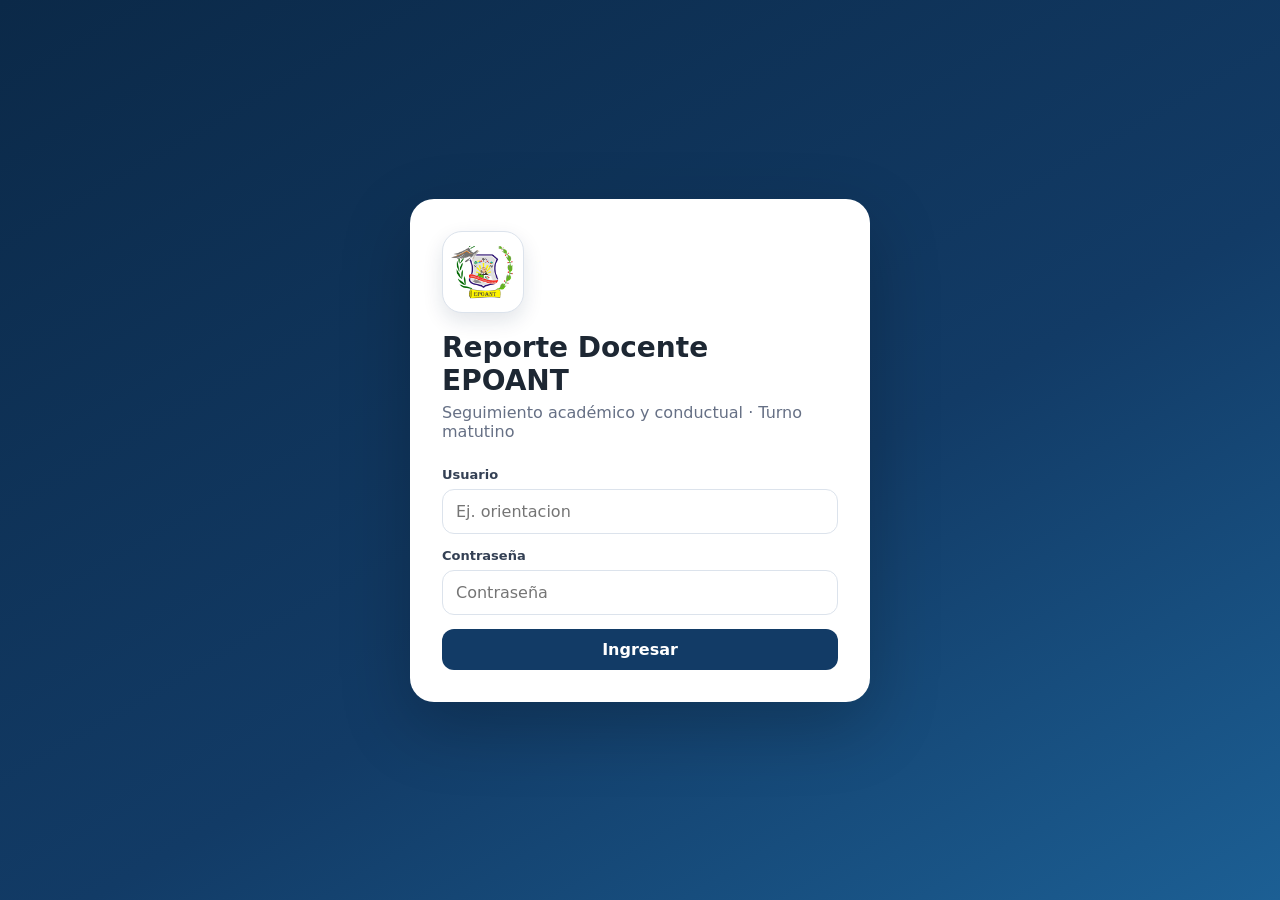
<file: index.html>
<!doctype html>
<html lang="es">
<head>
    <meta charset="utf-8">
  <meta name="viewport" content="width=device-width,initial-scale=1,viewport-fit=cover">
  <title>Reporte Docente EPOANT</title>
  <link rel="icon" type="image/png" href="favicon.png">
  <style>
    :root{--navy:#123b66;--navy2:#0b2948;--gold:#d4a62a;--bg:#f4f7fb;--card:#fff;--text:#1d2733;--muted:#667085;--border:#dce3ec;--ok:#16794a;--danger:#b42318;--warn:#b54708;--shadow:0 8px 28px rgba(17,42,75,.10)}
    *{box-sizing:border-box} body{margin:0;font-family:Inter,system-ui,-apple-system,BlinkMacSystemFont,"Segoe UI",sans-serif;background:var(--bg);color:var(--text)}
    button,input,select,textarea{font:inherit} button{cursor:pointer}.hidden{display:none!important}
    .loginShell{min-height:100vh;display:grid;place-items:center;padding:24px;background:linear-gradient(150deg,var(--navy2),var(--navy) 58%,#1c5f94)}
    .loginCard{width:min(460px,100%);background:white;border-radius:24px;padding:32px;box-shadow:0 24px 70px rgba(0,0,0,.22)}
    .brandMark{width:82px;height:82px;border-radius:20px;background:#fff;display:grid;place-items:center;margin-bottom:18px;border:1px solid var(--border);box-shadow:0 8px 20px rgba(17,42,75,.12);overflow:hidden}.brandMark img{width:72px;height:72px;object-fit:contain;display:block}
    h1{font-size:28px;margin:0 0 6px}.sub{color:var(--muted);margin:0 0 26px}.field{margin:14px 0}.field label{display:block;font-weight:700;font-size:13px;margin-bottom:7px;color:#344054}.input{width:100%;border:1px solid var(--border);border-radius:12px;padding:12px 13px;background:white;outline:none}.input:focus{border-color:#78a7d4;box-shadow:0 0 0 3px rgba(56,125,190,.12)}
    .btn{border:0;border-radius:12px;padding:11px 15px;font-weight:800}.btnPrimary{background:var(--navy);color:white}.btnPrimary:hover{background:var(--navy2)}.btnGold{background:var(--gold);color:#1f2a36}.btnLight{background:#eef3f8;color:var(--navy)}.btnDanger{background:#fff0ef;color:var(--danger)}.btn:disabled{opacity:.55;cursor:not-allowed}.full{width:100%}
    .status{margin-top:12px;padding:10px 12px;border-radius:10px;font-size:14px}.status.ok{background:#ecfdf3;color:var(--ok)}.status.err{background:#fef3f2;color:var(--danger)}
    .app{min-height:100vh}.topbar{height:70px;background:white;border-bottom:1px solid var(--border);display:flex;align-items:center;justify-content:space-between;padding:0 24px;position:sticky;top:0;z-index:20}.topBrand{display:flex;align-items:center;gap:12px;font-weight:900;color:var(--navy)}.miniMark{width:44px;height:44px;border-radius:12px;background:#fff;display:grid;place-items:center;border:1px solid var(--border);overflow:hidden}.miniMark img{width:40px;height:40px;object-fit:contain;display:block}.userBox{text-align:right}.userBox b{display:block}.userBox small{color:var(--muted)}
    .layout{display:grid;grid-template-columns:230px 1fr;min-height:calc(100vh - 70px)}.sidebar{background:var(--navy2);padding:22px 14px;color:white;position:sticky;top:70px;height:calc(100vh - 70px)}.navBtn{width:100%;border:0;background:transparent;color:#dbe8f4;text-align:left;padding:12px 13px;border-radius:10px;margin:4px 0;font-weight:700}.navBtn:hover,.navBtn.active{background:rgba(255,255,255,.12);color:white}.navBtn.logout{margin-top:22px;color:#ffd3d0}
    .main{padding:26px;max-width:1400px;width:100%;margin:0 auto}.pageHead{display:flex;justify-content:space-between;align-items:flex-end;gap:16px;margin-bottom:20px}.pageHead h2{margin:0;font-size:25px}.pageHead p{margin:5px 0 0;color:var(--muted)}
    .stats{display:grid;grid-template-columns:repeat(auto-fit,minmax(150px,1fr));gap:14px;margin-bottom:20px}.stat{background:white;border:1px solid var(--border);border-radius:16px;padding:18px;box-shadow:var(--shadow)}.stat span{color:var(--muted);font-size:13px}.stat strong{display:block;font-size:30px;margin-top:4px;color:var(--navy)}
    .card{background:white;border:1px solid var(--border);border-radius:17px;padding:20px;box-shadow:var(--shadow);margin-bottom:18px}.grid2{display:grid;grid-template-columns:1fr 1fr;gap:16px}.grid3{display:grid;grid-template-columns:repeat(3,1fr);gap:14px}.areaGrid{display:grid;grid-template-columns:repeat(5,1fr);gap:10px}.areaBtn{border:1px solid var(--border);background:white;border-radius:12px;padding:13px 8px;font-weight:800;color:#344054}.areaBtn.sel{border-color:var(--navy);background:#edf5fc;color:var(--navy)}
    .reportList{display:grid;gap:12px}.report{background:white;border:1px solid var(--border);border-left:5px solid #98a2b3;border-radius:14px;padding:16px}.report.URGENTE{border-left-color:var(--danger)}.report.IMPORTANTE{border-left-color:var(--warn)}.report.POSITIVO{border-left-color:var(--ok)}.reportTop{display:flex;justify-content:space-between;gap:12px}.report h3{font-size:16px;margin:0 0 5px}.meta{font-size:13px;color:var(--muted)}.chips{display:flex;gap:7px;flex-wrap:wrap;margin:10px 0}.chip{font-size:12px;border-radius:999px;padding:5px 8px;background:#eef3f8;color:#344054;font-weight:700}.chip.red{background:#fef3f2;color:var(--danger)}.chip.green{background:#ecfdf3;color:var(--ok)}.reportActions{display:flex;gap:8px;flex-wrap:wrap;margin-top:13px}.smallBtn{border:0;border-radius:9px;padding:8px 10px;font-size:12px;font-weight:800;background:#eef3f8;color:var(--navy)}
    .filters{display:grid;grid-template-columns:1fr 1fr 1fr 2fr auto;gap:10px}.empty{text-align:center;color:var(--muted);padding:36px 10px}.teacherRow{display:grid;grid-template-columns:minmax(210px,2fr) minmax(150px,1fr) minmax(120px,.8fr) auto;gap:12px;padding:14px 0;border-bottom:1px solid var(--border);align-items:center}.teacherMain small,.teacherMeta{display:block;color:var(--muted);font-size:12px;margin-top:4px}.teacherActions{display:flex;gap:7px;justify-content:flex-end;flex-wrap:wrap}.teacherState{display:inline-flex;align-items:center;padding:4px 8px;border-radius:999px;font-size:11px;font-weight:800;background:#edf7ef;color:#20733b}.teacherState.off{background:#fcebec;color:#a12b34}.tempPass{font-size:21px;font-weight:900;padding:12px 14px;border:1px dashed var(--blue);border-radius:12px;background:#f7fbff;text-align:center;word-break:break-all}
    .modalBack{position:fixed;inset:0;background:rgba(5,20,35,.55);display:grid;place-items:center;padding:20px;z-index:100}.modal{width:min(620px,100%);max-height:90vh;overflow:auto;background:white;border-radius:18px;padding:22px;box-shadow:0 30px 80px rgba(0,0,0,.35)}.modal h3{margin-top:0}.modalActions{display:flex;justify-content:flex-end;gap:10px;margin-top:16px}
    .notice{padding:12px 14px;border-radius:12px;background:#fff8e7;color:#7a5000;margin-bottom:14px;font-size:14px}

    .quickFilters{display:flex;gap:8px;flex-wrap:wrap;margin-top:12px}.quickFilter{border:1px solid var(--border);background:#fff;color:#344054;border-radius:999px;padding:8px 11px;font-size:12px;font-weight:800}.quickFilter:hover,.quickFilter.active{background:#edf5fc;border-color:#8bb5dc;color:var(--navy)}
    .alertList{display:grid;gap:10px}.alertRow{display:grid;grid-template-columns:minmax(0,1.5fr) repeat(4,minmax(75px,.5fr)) auto;gap:10px;align-items:center;border:1px solid var(--border);border-left:5px solid var(--warn);border-radius:13px;padding:13px 14px;background:#fff}.alertRow.URGENTE{border-left-color:var(--danger)}.alertName{font-weight:900;color:#1d2733}.alertMeta{font-size:12px;color:var(--muted);margin-top:3px}.alertMetric{text-align:center}.alertMetric strong{display:block;font-size:18px;color:var(--navy)}.alertMetric span{font-size:11px;color:var(--muted)}
    .summaryGrid{display:grid;grid-template-columns:repeat(4,minmax(0,1fr));gap:9px;margin:13px 0}.summaryMini{border:1px solid var(--border);border-radius:12px;padding:11px;background:#f9fbfd;text-align:center}.summaryMini strong{display:block;font-size:22px;color:var(--navy)}.summaryMini span{font-size:11px;color:var(--muted)}.timeline{display:grid;gap:9px;margin-top:14px}.timelineItem{border-left:3px solid #b9c7d7;padding:8px 10px;background:#f8fafc;border-radius:0 10px 10px 0}.timelineItem b{display:block;font-size:13px}.timelineItem small{color:var(--muted)}
    @media(max-width:980px){.stats{grid-template-columns:1fr 1fr}.alertRow{grid-template-columns:1fr 1fr 1fr}.alertRow .alertMain{grid-column:1/-1}.summaryGrid{grid-template-columns:1fr 1fr}.areaGrid{grid-template-columns:1fr 1fr 1fr}.grid3{grid-template-columns:1fr}.filters{grid-template-columns:1fr 1fr}.layout{grid-template-columns:1fr}.sidebar{position:fixed;left:0;right:0;bottom:0;top:auto;height:auto;display:flex;padding:8px;z-index:50;overflow:auto;border-top:1px solid rgba(255,255,255,.15)}.navBtn{min-width:112px;text-align:center;padding:10px 7px;margin:0 3px;font-size:12px}.navBtn.logout{margin-top:0}.main{padding:20px 18px 92px}.topbar{padding:0 16px}.userBox small{display:none}}
    @media(max-width:640px){.alertRow{grid-template-columns:1fr 1fr}.alertRow .alertMain{grid-column:1/-1}.summaryGrid{grid-template-columns:1fr 1fr}.loginCard{padding:24px 20px}.topbar{height:62px}.layout{min-height:calc(100vh - 62px)}.main{padding:17px 13px 92px}.pageHead{align-items:flex-start;flex-direction:column}.stats{grid-template-columns:1fr 1fr;gap:9px}.stat{padding:14px}.stat strong{font-size:24px}.grid2{grid-template-columns:1fr}.areaGrid{grid-template-columns:1fr 1fr}.filters{grid-template-columns:1fr}.reportTop{flex-direction:column}.teacherRow{grid-template-columns:1fr}.topBrand span{display:none}}
  </style>
</head>
<body>
  <section id="loginView" class="loginShell">
    <div class="loginCard">
      <div class="brandMark"><img src="[data-uri]" alt="Logo EPOANT"></div>
      <h1>Reporte Docente EPOANT</h1>
      <p class="sub">Seguimiento académico y conductual · Turno matutino</p>
      <div class="field"><label>Usuario</label><input id="loginUser" class="input" autocomplete="username" placeholder="Ej. orientacion"></div>
      <div class="field"><label>Contraseña</label><input id="loginPass" class="input" type="password" autocomplete="current-password" placeholder="Contraseña"></div>
      <button id="loginBtn" class="btn btnPrimary full" type="button" onclick="entrar()">Ingresar</button>
      <div id="loginMsg"></div>
    </div>
  </section>

  <section id="appView" class="app hidden">
    <header class="topbar">
      <div class="topBrand"><div class="miniMark"><img src="[data-uri]" alt="Logo EPOANT"></div><span>Reporte Docente EPOANT</span></div>
      <div class="userBox"><b id="userName"></b><small id="userRole"></small></div>
    </header>
    <div class="layout">
      <nav id="nav" class="sidebar"></nav>
      <main class="main">
        <section id="viewDashboard" class="view"></section>
        <section id="viewNuevo" class="view hidden"></section>
        <section id="viewReportes" class="view hidden"></section>
        <section id="viewDocentes" class="view hidden"></section>
        <section id="viewCuenta" class="view hidden"></section>
      </main>
    </div>
  </section>

  <div id="modalRoot"></div>

<script>
'use strict';
let TOKEN = sessionStorage.getItem('rd_token') || '';
let USER = null;
let DATA = {grupos:[], alumnos:[]};
let AREA_SEL = 'ACADEMICO';
let REPORT_PRESET = {};
let DOCENTES_CACHE = [];

const AREAS = {
  ACADEMICO: ['Incumplimiento de actividades','No entrega tareas o trabajos','Trabajo incompleto','Bajo desempeño','No lleva material','No trabaja durante la clase','Dificultad para comprender','Mejora académica','Participación destacada','Otro académico'],
  CONDUCTA: ['Indisciplina','Interrumpe la clase','Falta de respeto','Uso inadecuado del celular','Conflicto con compañeros','Incumplimiento de acuerdos','Sale sin autorización','Lenguaje inapropiado','Buena conducta','Mejora conductual','Otro conductual'],
  POSITIVO: ['Cumplimiento destacado','Buena conducta','Responsabilidad','Participación','Mejora académica','Apoyo a compañeros','Actitud positiva','Esfuerzo destacado','Puntualidad'],
  APOYO: ['Dificultad de atención o concentración','Dificultad de aprendizaje observada','Dificultad para organizarse','Situación socioemocional observada','Adaptación o integración','Requiere apoyo de Orientación'],
  OTRO: ['Otra situación relevante']
};
const AREA_LABEL = {ACADEMICO:'📘 Académico',CONDUCTA:'⚠️ Conducta',POSITIVO:'✅ Positivo',APOYO:'🟡 Requiere apoyo',OTRO:'📝 Otro'};

const API_URL = 'https://script.google.com/macros/s/AKfycbwDOyMJAQLy0Ip6u6WCiM0vPcFZVaOmjNwYDFLXxnPTkNPOfkqj_HwLJ_r7qCcKlxU7/exec';
const RPC_PENDIENTES = new Map();

function idRpc(){
  if(window.crypto && typeof window.crypto.randomUUID === 'function') return window.crypto.randomUUID();
  return 'rpc-'+Date.now()+'-'+Math.random().toString(36).slice(2);
}

function origenRespuestaValido(origin){
  try{
    const u=new URL(origin);
    if(u.protocol!=='https:') return false;
    return u.hostname==='script.google.com'
      || u.hostname==='script.googleusercontent.com'
      || u.hostname.endsWith('.script.googleusercontent.com')
      || u.hostname.endsWith('.googleusercontent.com');
  }catch(e){
    return false;
  }
}

window.addEventListener('message',function(event){
  if(!origenRespuestaValido(event.origin)) return;
  const data=event.data;
  if(!data || data.__rd_rpc!==true || !data.requestId) return;

  const pendiente=RPC_PENDIENTES.get(data.requestId);
  if(!pendiente) return;

  clearTimeout(pendiente.timer);
  RPC_PENDIENTES.delete(data.requestId);
  try{pendiente.frame.remove();}catch(e){}
  pendiente.resolve(data.result);
});

function rpc(accion,payload={}){
  return new Promise((resolve,reject)=>{
    const requestId=idRpc();
    const frame=document.createElement('iframe');
    const frameName='rd_rpc_'+requestId.replace(/[^a-zA-Z0-9_]/g,'');
    frame.name=frameName;
    frame.setAttribute('aria-hidden','true');
    frame.style.cssText='position:fixed;width:1px;height:1px;opacity:0;pointer-events:none;border:0;left:-9999px;top:-9999px;';
    document.body.appendChild(frame);

    const form=document.createElement('form');
    form.method='POST';
    form.action=API_URL;
    form.target=frameName;
    form.acceptCharset='UTF-8';
    form.style.display='none';

    const campos={
      accion:String(accion||''),
      payload:JSON.stringify(payload||{}),
      requestId:requestId
    };

    Object.keys(campos).forEach(nombre=>{
      const input=document.createElement('input');
      input.type='hidden';
      input.name=nombre;
      input.value=campos[nombre];
      form.appendChild(input);
    });

    document.body.appendChild(form);

    const timer=setTimeout(()=>{
      RPC_PENDIENTES.delete(requestId);
      try{form.remove();}catch(e){}
      try{frame.remove();}catch(e){}
      reject(new Error('El servidor tardó demasiado en responder. Intenta nuevamente.'));
    },35000);

    RPC_PENDIENTES.set(requestId,{resolve,reject,frame,timer});

    try{
      form.submit();
      form.remove();
    }catch(e){
      clearTimeout(timer);
      RPC_PENDIENTES.delete(requestId);
      try{form.remove();}catch(x){}
      try{frame.remove();}catch(x){}
      reject(e);
    }
  });
}
function esc(s){return String(s??'').replace(/[&<>"']/g,c=>({'&':'&amp;','<':'&lt;','>':'&gt;','"':'&quot;',"'":'&#39;'}[c]));}
function msg(el,text,type='ok'){el.innerHTML=text?`<div class="status ${type}">${esc(text)}</div>`:'';}
function loading(btn,on,label='Procesando...'){if(!btn)return; if(on){btn.dataset.old=btn.textContent;btn.textContent=label;btn.disabled=true}else{btn.textContent=btn.dataset.old||'Continuar';btn.disabled=false}}

async function entrar(){
  const usuario=document.getElementById('loginUser').value.trim();
  const clave=document.getElementById('loginPass').value;
  const btn=document.getElementById('loginBtn');
  const box=document.getElementById('loginMsg');
  if(!usuario||!clave){msg(box,'Escribe usuario y contraseña.','err');return;}
  loading(btn,true,'Ingresando...'); msg(box,'Verificando acceso...','ok');
  try{
    const r=await rpc('login',{usuario,clave});
    if(!r||!r.ok){msg(box,r&&r.mensaje?r.mensaje:'No fue posible iniciar sesión.','err');return;}
    TOKEN=r.token; sessionStorage.setItem('rd_token',TOKEN);
    await cargarApp();
  }catch(e){msg(box,'Error del servidor: '+e.message,'err');}
  finally{loading(btn,false,'Ingresar');}
}

async function cargarApp(){
  const r=await rpc('bootstrap',{token:TOKEN});
  if(!r||!r.ok) throw new Error(r&&r.mensaje?r.mensaje:'No fue posible cargar el sistema.');
  USER=r.usuario; DATA={grupos:r.grupos||[],alumnos:r.alumnos||[]};
  document.getElementById('loginView').classList.add('hidden');
  document.getElementById('appView').classList.remove('hidden');
  document.getElementById('userName').textContent=USER.nombre;
  document.getElementById('userRole').textContent=USER.rol+(USER.asignatura?' · '+USER.asignatura:'');
  renderNav(); renderNuevo(); renderCuenta(); await abrir('dashboard');
}

function renderNav(){
  const items=[['dashboard','🏠','Inicio'],['nuevo','➕','Reportar'],['reportes','📥',USER.rol==='DOCENTE'?'Mis reportes':'Reportes']];
  if(USER.rol!=='DOCENTE') items.push(['docentes','👩‍🏫','Docentes']);
  items.push(['cuenta','🔐','Cuenta']);
  document.getElementById('nav').innerHTML=items.map(x=>`<button class="navBtn" id="nav-${x[0]}" onclick="abrir('${x[0]}')">${x[1]} ${x[2]}</button>`).join('')+`<button class="navBtn logout" onclick="salir()">↪ Salir</button>`;
}

async function abrir(v){
  document.querySelectorAll('.view').forEach(x=>x.classList.add('hidden'));
  document.querySelectorAll('.navBtn').forEach(x=>x.classList.remove('active'));
  const id='view'+v.charAt(0).toUpperCase()+v.slice(1); const sec=document.getElementById(id); if(sec)sec.classList.remove('hidden');
  const nb=document.getElementById('nav-'+v); if(nb)nb.classList.add('active');
  if(v==='dashboard') await cargarDashboard();
  if(v==='reportes') await cargarReportes();
  if(v==='docentes') await cargarDocentes();
}

async function salir(){
  try{await rpc('logout',{token:TOKEN});}catch(e){}
  sessionStorage.clear(); location.reload();
}

async function cargarDashboard(){
  const sec=document.getElementById('viewDashboard'); sec.innerHTML='<div class="card">Cargando...</div>';
  const r=await rpc('resumenPanel',{token:TOKEN});
  if(!r.ok){sec.innerHTML=`<div class="card">${esc(r.mensaje)}</div>`;return;}
  const s=r.resumen;
  const alertas=(r.alertas||[]);
  const alertHtml=USER.rol==='DOCENTE'?'':`<div class="card"><div class="pageHead" style="margin-bottom:12px"><div><h3 style="margin:0">Alertas de seguimiento</h3><p>Reincidencias de los últimos 7 días y reportes urgentes.</p></div></div>${alertas.length?`<div class="alertList">${alertas.map(a=>`<div class="alertRow ${a.nivel==='URGENTE'?'URGENTE':''}"><div class="alertMain"><div class="alertName">${esc(a.alumno)} · ${esc(a.grupo)}</div><div class="alertMeta">No. ${esc(a.numLista)} · Último: ${esc(a.ultimaFecha)} · ${esc(a.nivel)}</div></div><div class="alertMetric"><strong>${a.total}</strong><span>registros</span></div><div class="alertMetric"><strong>${a.docentesCantidad}</strong><span>docentes</span></div><div class="alertMetric"><strong>${a.academico}</strong><span>académicos</span></div><div class="alertMetric"><strong>${a.conducta}</strong><span>conducta</span></div><button class="smallBtn" onclick="resumenEstudiante('${esc(a.alumnoId)}')">Ver resumen</button></div>`).join('')}</div>`:'<div class="empty">No hay alertas por reincidencia en los últimos 7 días.</div>'}</div>`;
  sec.innerHTML=`<div class="pageHead"><div><h2>Panel de seguimiento</h2><p>Actividad académica y conductual registrada.</p></div><button class="btn btnPrimary" onclick="abrir('nuevo')">+ Nuevo reporte</button></div>
  <div class="stats"><div class="stat"><span>Hoy</span><strong>${s.hoy}</strong></div><div class="stat"><span>Últimos 7 días</span><strong>${s.semana}</strong></div><div class="stat"><span>Sin atender</span><strong>${s.pendientes}</strong></div><div class="stat"><span>Urgentes pendientes</span><strong>${s.urgentes}</strong></div><div class="stat"><span>Tutores notificados</span><strong>${s.notificados}</strong></div></div>
  ${alertHtml}
  <div class="card"><h3>Accesos rápidos</h3><p class="sub">Abre directamente los reportes que requieren revisión.</p><div class="quickFilters"><button class="quickFilter" onclick="abrirReportesPreset({periodo:'HOY'})">Hoy</button><button class="quickFilter" onclick="abrirReportesPreset({periodo:'SEMANA'})">Últimos 7 días</button><button class="quickFilter" onclick="abrirReportesPreset({pendientes:'SI'})">Sin atender</button><button class="quickFilter" onclick="abrirReportesPreset({prioridad:'URGENTE',pendientes:'SI'})">Urgentes</button><button class="quickFilter" onclick="abrirReportesPreset({grupo:'Primero 1'})">Primero 1</button><button class="quickFilter" onclick="abrirReportesPreset({grupo:'Primero 2'})">Primero 2</button></div></div>`;
}

async function abrirReportesPreset(preset){REPORT_PRESET=preset||{};await abrir('reportes');}

function renderNuevo(){
  const sec=document.getElementById('viewNuevo');
  sec.innerHTML=`<div class="pageHead"><div><h2>Reporte express</h2><p>Selecciona grupo, alumno y situación.</p></div></div>
  <div class="card">
    <div class="grid2"><div class="field"><label>Grupo</label><select id="repGrupo" class="input" onchange="llenarAlumnos()"><option value="">Seleccionar...</option>${DATA.grupos.map(g=>`<option>${esc(g)}</option>`).join('')}</select></div><div class="field"><label>Alumno</label><select id="repAlumno" class="input"><option value="">Selecciona primero un grupo</option></select></div></div>
    <div class="field"><label>Área del reporte</label><div class="areaGrid">${Object.keys(AREA_LABEL).map(a=>`<button type="button" id="area-${a}" class="areaBtn ${a==='ACADEMICO'?'sel':''}" onclick="seleccionarArea('${a}')">${AREA_LABEL[a]}</button>`).join('')}</div></div>
    <div class="grid2"><div class="field"><label>Situación</label><select id="repSituacion" class="input"></select></div><div class="field"><label>Prioridad</label><select id="repPrioridad" class="input"><option value="NORMAL">Normal</option><option value="IMPORTANTE">Importante</option><option value="URGENTE">Urgente</option></select></div></div>
    <div class="field"><label>Observación breve (opcional)</label><textarea id="repObs" class="input" rows="3" maxlength="500" placeholder="Describe solamente lo necesario..."></textarea></div>
    <button id="saveRepBtn" class="btn btnPrimary" onclick="guardarReporte()">Guardar reporte</button><span id="saveRepMsg"></span>
  </div>`;
  seleccionarArea('ACADEMICO');
}
function llenarAlumnos(){
  const g=document.getElementById('repGrupo').value; const s=document.getElementById('repAlumno');
  const arr=DATA.alumnos.filter(a=>a.grupo===g).sort((a,b)=>Number(a.numLista)-Number(b.numLista));
  s.innerHTML='<option value="">Seleccionar alumno...</option>'+arr.map(a=>`<option value="${esc(a.id)}">${esc(a.numLista)} · ${esc(a.nombre)}</option>`).join('');
}
function seleccionarArea(a){AREA_SEL=a;document.querySelectorAll('.areaBtn').forEach(x=>x.classList.remove('sel'));const b=document.getElementById('area-'+a);if(b)b.classList.add('sel');document.getElementById('repSituacion').innerHTML=AREAS[a].map(x=>`<option>${esc(x)}</option>`).join('');}
async function guardarReporte(){
  const btn=document.getElementById('saveRepBtn'), box=document.getElementById('saveRepMsg');
  const reporte={alumnoId:document.getElementById('repAlumno').value,area:AREA_SEL,situacion:document.getElementById('repSituacion').value,prioridad:document.getElementById('repPrioridad').value,observacion:document.getElementById('repObs').value.trim()};
  if(!reporte.alumnoId){msg(box,'Selecciona un alumno.','err');return;}
  loading(btn,true,'Guardando...');
  try{const r=await rpc('guardarReporte',{token:TOKEN,reporte});if(!r.ok){msg(box,r.mensaje,'err');return;}msg(box,r.mensaje,'ok');document.getElementById('repObs').value='';document.getElementById('repPrioridad').value='NORMAL';setTimeout(()=>abrir('reportes'),500);}catch(e){msg(box,e.message,'err')}finally{loading(btn,false,'Guardar reporte')}
}

async function cargarReportes(){
  const sec=document.getElementById('viewReportes');
  const p=REPORT_PRESET||{};
  sec.innerHTML=`<div class="pageHead"><div><h2>${USER.rol==='DOCENTE'?'Mis reportes':'Reportes recibidos'}</h2><p>Consulta, filtra y da seguimiento a los registros.</p></div></div>
  <div class="card"><div class="filters"><select id="fGrupo" class="input"><option value="">Todos los grupos</option>${DATA.grupos.map(g=>`<option ${p.grupo===g?'selected':''}>${esc(g)}</option>`).join('')}</select><select id="fEstado" class="input"><option value="">Todos los estados</option><option>NUEVO</option><option>EN REVISION</option><option>SEGUIMIENTO</option><option>ATENDIDO</option></select><select id="fPrioridad" class="input"><option value="">Todas las prioridades</option><option ${p.prioridad==='URGENTE'?'selected':''}>URGENTE</option><option>IMPORTANTE</option><option>NORMAL</option></select><input id="fBuscar" class="input" placeholder="Buscar alumno, situación, docente o asignatura"><button class="btn btnLight" onclick="aplicarFiltros()">Filtrar</button></div>
  <div class="quickFilters"><button class="quickFilter ${p.periodo==='HOY'?'active':''}" onclick="filtroRapido('HOY')">Hoy</button><button class="quickFilter ${p.periodo==='SEMANA'?'active':''}" onclick="filtroRapido('SEMANA')">7 días</button><button class="quickFilter ${p.pendientes==='SI'?'active':''}" onclick="filtroRapido('PENDIENTES')">Sin atender</button><button class="quickFilter ${p.prioridad==='URGENTE'?'active':''}" onclick="filtroRapido('URGENTE')">Urgentes</button><button class="quickFilter ${p.grupo==='Primero 1'?'active':''}" onclick="filtroRapido('P1')">Primero 1</button><button class="quickFilter ${p.grupo==='Primero 2'?'active':''}" onclick="filtroRapido('P2')">Primero 2</button><button class="quickFilter" onclick="filtroRapido('TODOS')">Limpiar</button></div></div>
  <div id="reportSummary" class="stats"></div><div id="reportList" class="reportList"><div class="card">Cargando...</div></div>`;
  await aplicarFiltros();
}
function filtroRapido(tipo){
  REPORT_PRESET={};
  if(tipo==='HOY')REPORT_PRESET={periodo:'HOY'};
  if(tipo==='SEMANA')REPORT_PRESET={periodo:'SEMANA'};
  if(tipo==='PENDIENTES')REPORT_PRESET={pendientes:'SI'};
  if(tipo==='URGENTE')REPORT_PRESET={prioridad:'URGENTE',pendientes:'SI'};
  if(tipo==='P1')REPORT_PRESET={grupo:'Primero 1'};
  if(tipo==='P2')REPORT_PRESET={grupo:'Primero 2'};
  cargarReportes();
}
async function aplicarFiltros(){
  const filtros={grupo:document.getElementById('fGrupo')?.value||'',estado:document.getElementById('fEstado')?.value||'',prioridad:document.getElementById('fPrioridad')?.value||'',buscar:document.getElementById('fBuscar')?.value||'',periodo:REPORT_PRESET.periodo||'',pendientes:REPORT_PRESET.pendientes||''};
  const r=await rpc('listarReportes',{token:TOKEN,filtros}); const box=document.getElementById('reportList');
  const sum=document.getElementById('reportSummary');
  if(!r.ok){box.innerHTML=`<div class="card">${esc(r.mensaje)}</div>`;return;}
  if(sum)sum.innerHTML=`<div class="stat"><span>Resultados</span><strong>${r.resumen.total}</strong></div><div class="stat"><span>Nuevos</span><strong>${r.resumen.nuevos}</strong></div><div class="stat"><span>Urgentes</span><strong>${r.resumen.urgentes}</strong></div><div class="stat"><span>Con reincidencia</span><strong>${r.resumen.reincidencias}</strong></div>`;
  if(!r.reportes.length){box.innerHTML='<div class="card empty">No hay reportes con estos filtros.</div>';return;}
  box.innerHTML=r.reportes.map(renderReporte).join('');
}

function renderReporte(r){
  const areaClass=r.area==='POSITIVO'?'POSITIVO':r.prioridad;
  const control=USER.rol==='DOCENTE'?'':`<select class="input" style="width:auto;padding:7px 9px" onchange="estadoReporte('${esc(r.id)}',this.value)"><option ${r.estado==='NUEVO'?'selected':''}>NUEVO</option><option ${r.estado==='EN REVISION'?'selected':''}>EN REVISION</option><option ${r.estado==='SEGUIMIENTO'?'selected':''}>SEGUIMIENTO</option><option ${r.estado==='ATENDIDO'?'selected':''}>ATENDIDO</option></select>`;
  const wa=USER.rol==='DOCENTE'?'':`<button class="smallBtn" onclick="whatsapp('${esc(r.id)}')">📲 Notificar tutor</button>`;
  const resumen=USER.rol==='DOCENTE'?'':`<button class="smallBtn" onclick="resumenEstudiante('${esc(r.alumnoId)}')">👤 Resumen estudiante</button>`;
  return `<article class="report ${areaClass}"><div class="reportTop"><div><h3>${esc(r.alumno)} · ${esc(r.grupo)}</h3><div class="meta">${esc(r.fecha)} · ${esc(r.docente)}${r.asignatura?' · '+esc(r.asignatura):''}</div></div>${control}</div><div class="chips"><span class="chip">${esc(AREA_LABEL[r.area]||r.area)}</span><span class="chip ${r.prioridad==='URGENTE'?'red':''}">${esc(r.prioridad)}</span>${r.reincidencia?'<span class="chip red">⚠ Reincidencia 7 días</span>':''}${r.tutorNotificado==='SI'?'<span class="chip green">Tutor notificado</span>':''}</div><b>${esc(r.situacion)}</b>${r.observacion?`<p>${esc(r.observacion)}</p>`:''}<div class="reportActions">${wa}${resumen}</div></article>`;
}
async function estadoReporte(id,estado){const r=await rpc('cambiarEstado',{token:TOKEN,idReporte:id,estado});if(!r.ok)alert(r.mensaje);}

async function resumenEstudiante(alumnoId){
  const r=await rpc('resumenAlumno',{token:TOKEN,alumnoId});
  if(!r.ok){alert(r.mensaje);return;}
  const a=r.alumno,s=r.resumen;
  const tl=(r.reportes||[]).map(x=>`<div class="timelineItem"><b>${esc(x.fecha)} · ${esc(x.asignatura||'Sin asignatura')} · ${esc(x.docente)}</b><small>${esc(AREA_LABEL[x.area]||x.area)} · ${esc(x.situacion)} · ${esc(x.estado)}</small>${x.observacion?`<div style="margin-top:4px">${esc(x.observacion)}</div>`:''}</div>`).join('');
  modal(`<h3>${esc(a.nombre)}</h3><div class="meta">${esc(a.grupo)} · No. ${esc(a.numLista)}${a.tutor?' · Tutor: '+esc(a.tutor):''}</div><div class="summaryGrid"><div class="summaryMini"><strong>${s.total}</strong><span>Total</span></div><div class="summaryMini"><strong>${s.academico}</strong><span>Académico</span></div><div class="summaryMini"><strong>${s.conducta}</strong><span>Conducta</span></div><div class="summaryMini"><strong>${s.positivo}</strong><span>Positivos</span></div><div class="summaryMini"><strong>${s.apoyo}</strong><span>Apoyo</span></div><div class="summaryMini"><strong>${s.pendientes}</strong><span>Pendientes</span></div><div class="summaryMini"><strong>${s.urgentes}</strong><span>Urgentes</span></div><div class="summaryMini"><strong>${s.docentes}</strong><span>Docentes</span></div></div><h4>Últimos registros</h4><div class="timeline">${tl||'<div class="empty">Sin registros.</div>'}</div><div class="modalActions"><button class="btn btnLight" onclick="cerrarModal()">Cerrar</button></div>`);
}

async function whatsapp(id){
  const r=await rpc('prepararWhatsapp',{token:TOKEN,idReporte:id});
  if(!r.ok){alert(r.mensaje);return;}
  modal(`<h3>Notificar por WhatsApp</h3><div class="notice">El mensaje no se envía automáticamente. Revísalo y tú decides cuándo enviarlo.</div><div class="grid2"><div class="field"><label>Tutor</label><input class="input" value="${esc(r.tutor)}" disabled></div><div class="field"><label>Asignatura</label><input class="input" value="${esc(r.asignatura||'')}" disabled></div></div><div class="field"><label>Docente que reporta</label><input class="input" value="${esc(r.docente||'')}" disabled></div><div class="field"><label>Mensaje</label><textarea id="waText" class="input" rows="14">${esc(r.mensaje)}</textarea></div><div class="modalActions"><button class="btn btnLight" onclick="cerrarModal()">Cancelar</button><button class="btn btnPrimary" onclick="abrirWhatsapp('${esc(id)}','${esc(r.telefono)}')">Abrir WhatsApp</button></div>`);
}
async function abrirWhatsapp(id,tel){const text=document.getElementById('waText').value;window.open('https://wa.me/'+tel+'?text='+encodeURIComponent(text),'_blank');await rpc('marcarNotificado',{token:TOKEN,idReporte:id});cerrarModal();setTimeout(()=>aplicarFiltros(),400);}

async function cargarDocentes(){
  const sec=document.getElementById('viewDocentes');
  sec.innerHTML='<div class="pageHead"><div><h2>Docentes</h2><p>Administra accesos y contraseñas.</p></div><button class="btn btnPrimary" onclick="modalDocente()">+ Agregar docente</button></div><div id="teacherList" class="card">Cargando...</div>';
  try{
    const r=await rpc('listarDocentes',{token:TOKEN});
    const box=document.getElementById('teacherList');
    if(!r || !r.ok){ box.textContent=(r&&r.mensaje)||'No fue posible cargar los docentes.'; return; }
    DOCENTES_CACHE=r.docentes||[];
    if(!DOCENTES_CACHE.length){ box.innerHTML='<div class="empty">Aún no hay docentes registrados.</div>'; return; }
    box.innerHTML=DOCENTES_CACHE.map(function(d){
      const cambio=d.debeCambiarClave?' · Debe cambiar contraseña':'';
      const acceso=d.ultimoAcceso?'Último acceso: '+esc(d.ultimoAcceso):'Sin acceso registrado';
      const activo=d.activo==='SI';
      return '<div class="teacherRow">'+
        '<div class="teacherMain"><b>'+esc(d.nombre)+'</b><small>@'+esc(d.usuario)+cambio+'</small></div>'+
        '<div><b>'+esc(d.asignatura)+'</b><span class="teacherMeta">'+acceso+'</span></div>'+
        '<div><span class="teacherState '+(activo?'':'off')+'">'+(activo?'● Activo':'● Desactivado')+'</span></div>'+
        '<div class="teacherActions">'+
          '<button class="smallBtn" onclick="modalRestablecerDocente(\''+esc(d.id)+'\')">🔑 Restablecer</button>'+
          '<button class="smallBtn" onclick="cambiarEstadoDocente(\''+esc(d.id)+'\',\''+(activo?'NO':'SI')+'\')">'+(activo?'⏸ Desactivar':'▶ Activar')+'</button>'+
        '</div></div>';
    }).join('');
  }catch(e){
    document.getElementById('teacherList').innerHTML='<div class="status err">'+esc(e.message)+'</div>';
  }
}

function modalDocente(){
  modal('<h3>Agregar docente</h3><div class="grid2">'+
    '<div class="field"><label>Nombre</label><input id="dNombre" class="input"></div>'+
    '<div class="field"><label>Asignatura</label><input id="dAsig" class="input"></div>'+
    '<div class="field"><label>Usuario</label><input id="dUsuario" class="input"></div>'+
    '<div class="field"><label>Contraseña temporal</label><div style="display:flex;gap:8px"><input id="dClave" type="text" class="input"><button class="smallBtn" type="button" onclick="generarClaveCliente()">🎲 Generar</button></div></div></div>'+
    '<div class="notice">El docente deberá cambiar esta contraseña al iniciar sesión por primera vez.</div><div id="dMsg"></div>'+
    '<div class="modalActions"><button class="btn btnLight" onclick="cerrarModal()">Cancelar</button><button id="dBtn" class="btn btnPrimary" onclick="crearDocente()">Guardar</button></div>');
  generarClaveCliente();
}

function generarClaveCliente(){
  const el=document.getElementById('dClave'); if(!el)return;
  const chars='ABCDEFGHJKLMNPQRSTUVWXYZabcdefghijkmnopqrstuvwxyz23456789';
  let x='Ep!'; for(let i=0;i<8;i++) x+=chars[Math.floor(Math.random()*chars.length)];
  x+=String(Math.floor(10+Math.random()*90)); el.value=x;
}

async function crearDocente(){
  const docente={nombre:document.getElementById('dNombre').value,asignatura:document.getElementById('dAsig').value,usuario:document.getElementById('dUsuario').value,clave:document.getElementById('dClave').value};
  const r=await rpc('crearDocente',{token:TOKEN,docente:docente});
  if(!r.ok){msg(document.getElementById('dMsg'),r.mensaje,'err');return;}
  cerrarModal(); await cargarDocentes();
}

function modalRestablecerDocente(id){
  let d=null; for(let i=0;i<DOCENTES_CACHE.length;i++){if(DOCENTES_CACHE[i].id===id){d=DOCENTES_CACHE[i];break;}}
  if(!d)return;
  modal('<h3>Restablecer contraseña</h3><p>Se generará una nueva contraseña temporal para <b>'+esc(d.nombre)+'</b>.</p><div class="notice">La contraseña anterior dejará de funcionar. Al iniciar sesión, el docente deberá establecer una nueva.</div><div id="resetMsg"></div><div class="modalActions"><button class="btn btnLight" onclick="cerrarModal()">Cancelar</button><button id="resetBtn" class="btn btnPrimary" onclick="ejecutarRestablecimiento(\''+esc(id)+'\')">🔑 Restablecer contraseña</button></div>');
}

async function ejecutarRestablecimiento(id){
  const b=document.getElementById('resetBtn'); loading(b,true,'Restableciendo...');
  try{
    const r=await rpc('restablecerClaveDocente',{token:TOKEN,docenteId:id});
    if(!r || !r.ok){msg(document.getElementById('resetMsg'),(r&&r.mensaje)||'No fue posible restablecer.','err');return;}
    const estado=r.docente.activo==='SI'?'':'<div class="status err">La cuenta está desactivada. Actívala antes de que el docente intente ingresar.</div>';
    modal('<h3>Contraseña restablecida</h3><div class="status ok">'+esc(r.mensaje)+'</div><p><b>'+esc(r.docente.nombre)+'</b><br>Usuario: <b id="resetUser">'+esc(r.docente.usuario)+'</b></p><label>Contraseña temporal</label><div id="tempPass" class="tempPass">'+esc(r.claveTemporal)+'</div>'+estado+'<div class="modalActions"><button class="btn btnLight" onclick="copiarTemporal()">📋 Copiar acceso</button><button class="btn btnPrimary" onclick="cerrarModal();cargarDocentes()">Listo</button></div>');
  }catch(e){msg(document.getElementById('resetMsg'),e.message,'err');}
  finally{loading(b,false,'🔑 Restablecer contraseña');}
}

function copiarTemporal(){
  const passEl=document.getElementById('tempPass'); const userEl=document.getElementById('resetUser');
  const pass=passEl?passEl.textContent:''; const usuario=userEl?userEl.textContent:'';
  const texto='Reporte Docente EPOANT\nUsuario: '+usuario+'\nContraseña temporal: '+pass+'\nAl ingresar deberá crear una nueva contraseña.';
  if(navigator.clipboard && navigator.clipboard.writeText){navigator.clipboard.writeText(texto).then(function(){alert('Acceso copiado.');}).catch(function(){alert(texto);});} else {alert(texto);}
}

async function cambiarEstadoDocente(id,activo){
  try{
    const r=await rpc('cambiarEstadoDocente',{token:TOKEN,docenteId:id,activo:activo});
    if(!r || !r.ok){alert((r&&r.mensaje)||'No fue posible actualizar la cuenta.');return;}
    await cargarDocentes();
  }catch(e){alert(e.message);}
}

function renderCuenta(){
  const sec=document.getElementById('viewCuenta');
  sec.innerHTML=`<div class="pageHead"><div><h2>Cuenta y mantenimiento</h2><p>Opciones personales y administrativas.</p></div></div><div class="grid2"><div class="card"><h3>Cambiar contraseña</h3><div class="field"><label>Contraseña actual</label><input id="pwActual" type="password" class="input"></div><div class="field"><label>Nueva contraseña</label><input id="pwNueva" type="password" class="input"></div><button class="btn btnPrimary" onclick="cambiarClave()">Actualizar</button><div id="pwMsg"></div></div>${USER.rol!=='DOCENTE'?`<div class="card"><h3>Sincronizar alumnos</h3><p class="sub">Actualiza Primero 1 y Primero 2 desde Datos de Identificación.</p><button id="syncBtn" class="btn btnGold" onclick="syncAlumnos()">Sincronizar ahora</button><div id="syncMsg"></div></div>`:''}</div>`;
}
async function cambiarClave(){const r=await rpc('cambiarClave',{token:TOKEN,actual:document.getElementById('pwActual').value,nueva:document.getElementById('pwNueva').value});msg(document.getElementById('pwMsg'),r.mensaje,r.ok?'ok':'err');if(r.ok){document.getElementById('pwActual').value='';document.getElementById('pwNueva').value='';}}
async function syncAlumnos(){const b=document.getElementById('syncBtn');loading(b,true,'Sincronizando...');try{const r=await rpc('sincronizarAlumnos',{token:TOKEN});msg(document.getElementById('syncMsg'),r.ok?`Listo: ${r.total} alumnos (${r.primero1} de Primero 1 y ${r.primero2} de Primero 2).`:r.mensaje,r.ok?'ok':'err');if(r.ok){await cargarApp();abrir('cuenta')}}catch(e){msg(document.getElementById('syncMsg'),e.message,'err')}finally{loading(b,false,'Sincronizar ahora')}}

function modal(html){document.getElementById('modalRoot').innerHTML=`<div class="modalBack" onclick="if(event.target===this)cerrarModal()"><div class="modal">${html}</div></div>`}
function cerrarModal(){document.getElementById('modalRoot').innerHTML=''}

window.entrar=entrar;
document.getElementById('loginPass').addEventListener('keydown',e=>{if(e.key==='Enter')entrar()});
(async function inicio(){if(!TOKEN)return;try{await cargarApp()}catch(e){sessionStorage.clear();TOKEN='';}})();
</script>
</body>
</html>
</file>
